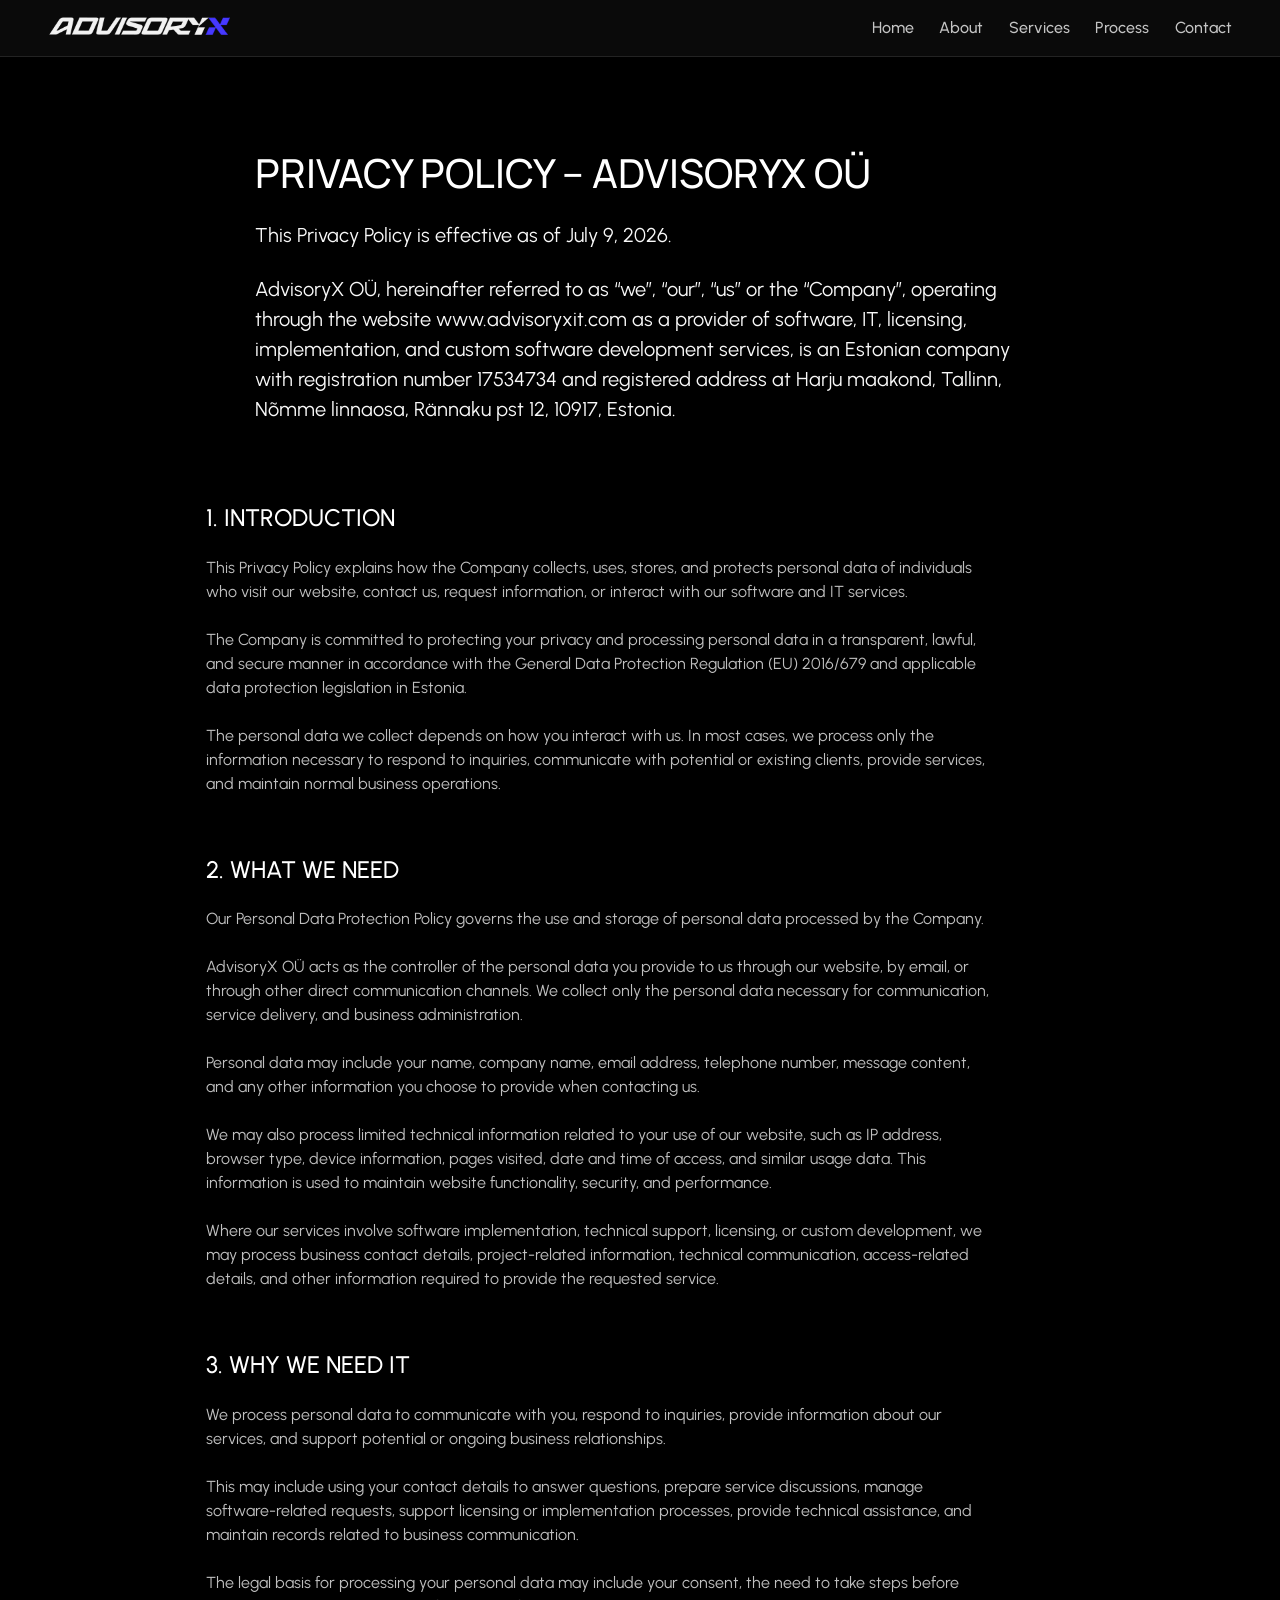
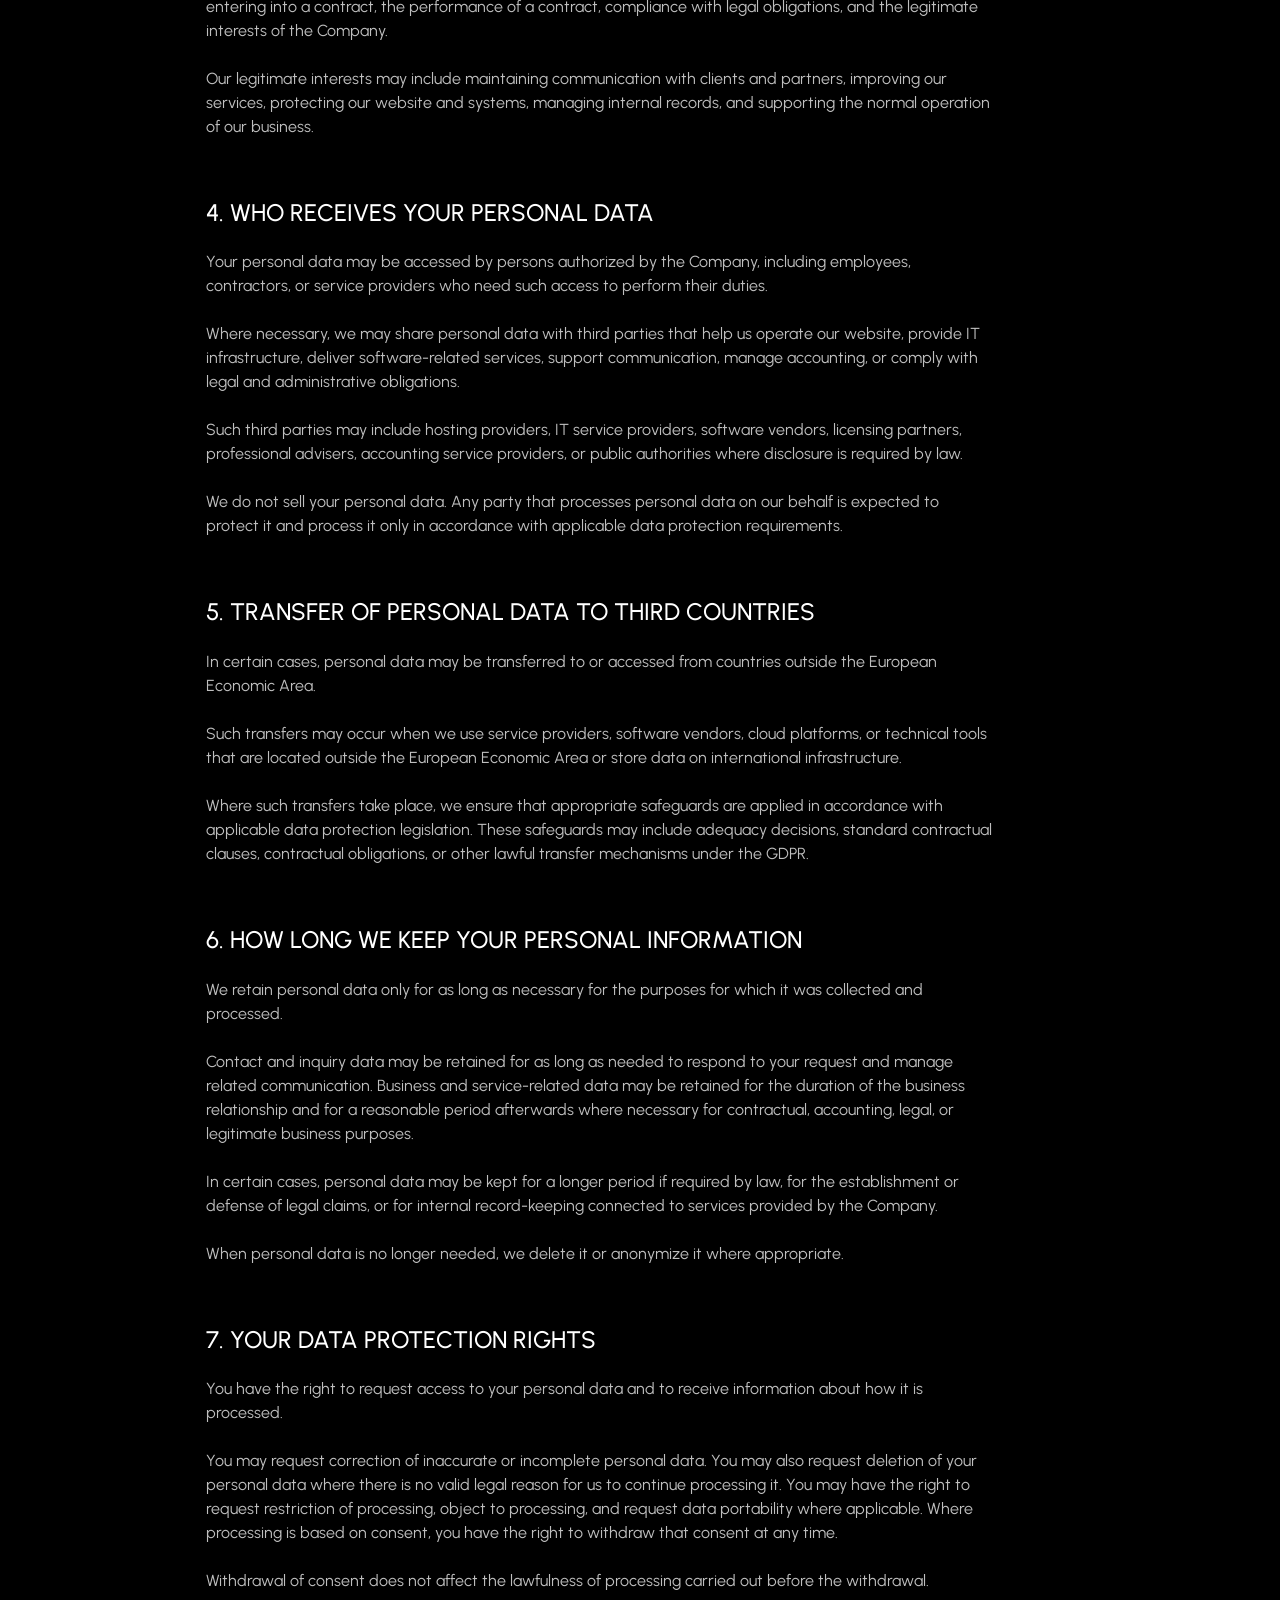
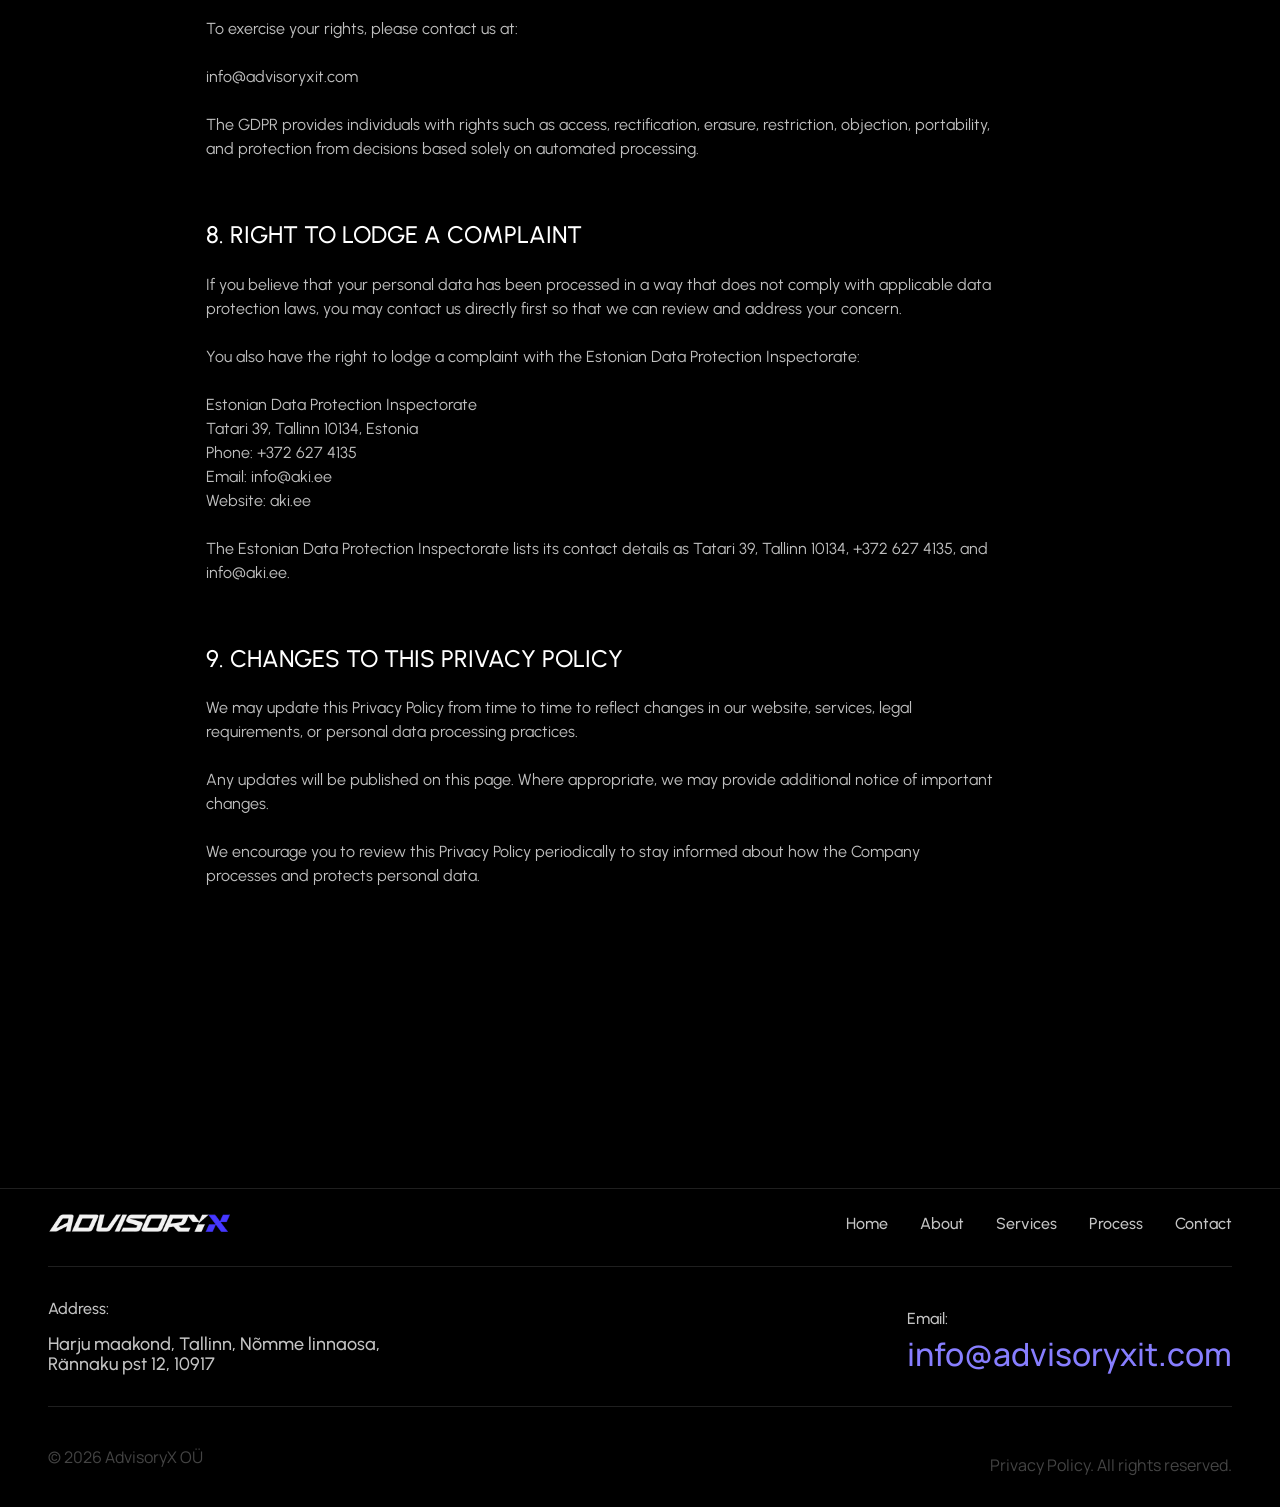
<file: src/politic.html>
<!DOCTYPE html>
<html lang="en">
  <head>
    <meta charset="UTF-8" />
    <link rel="icon" type="image/x-icon" href="./images/favicon.svg" />
    <meta http-equiv="X-UA-Compatible" content="IE=edge" />
    <meta name="viewport" content="width=device-width, initial-scale=1.0" />
    <title>AdvisoryX</title>
    <link rel="stylesheet" href="./scss/main.css" />
    <link rel="preconnect" href="https://fonts.googleapis.com">
    <link rel="preconnect" href="https://fonts.gstatic.com" crossorigin>
    <link href="https://fonts.googleapis.com/css2?family=Manrope:wght@200..800&family=Urbanist:ital,wght@0,100..900;1,100..900&display=swap" rel="stylesheet">
    <!-- <link
      rel="stylesheet"
      href="https://cdn.jsdelivr.net/npm/swiper@12/swiper-bundle.min.css"
    /> -->
  </head>
  <body>
    <div class="menu-overlay"></div>
    <header class="header">
      <div class="container">
        <div class="header-inner">
          <div class="header-logo">
            <a href="/"
              ><img
                src="./images/header-logo.png"
                width="184"
                height="21"
                alt="Logo"
            /></a>
          </div>
          <div class="header-logo-mobile">
            <a href="/"
              ><img
                src="./images/header-logo-mobile.png"
                width="127"
                height="15"
                alt="Logo"
            /></a>
          </div>

          <div class="burger">
            <img src="./images/burger.svg" alt="" />
          </div>

          <div class="header-menu">
            <div class="burger-close">
              <svg
                xmlns="http://www.w3.org/2000/svg"
                width="24"
                height="24"
                viewBox="0 0 24 24"
                fill="none"
              >
                <path
                  d="M6.4 19L5 17.6L10.6 12L5 6.4L6.4 5L12 10.6L17.6 5L19 6.4L13.4 12L19 17.6L17.6 19L12 13.4L6.4 19Z"
                  fill="#fff"
                />
              </svg>
            </div>
            <a href="/index.html#hero" class="header-link">Home</a>
            <a href="/index.html#about" class="header-link">About</a>
            <a href="/index.html#services" class="header-link">Services</a>
            <a href="/index.html#process" class="header-link">Process</a>
            <a href="/index.html#contact" class="header-link">Contact</a>
          </div>

          <!-- <div class="header-buttons mobile-visible">
            <button class="header-button">
              <span>Get Started</span>
            </button>
          </div> -->
        </div>
      </div>
    </header>

    <div class="popup-overlay" id="popup">
      <div class="popup">
        <div class="popup-block">
          <div class="popup-inner">
            <div class="popup-context">
              <h3><span class="grey">Need Software or</span> IT Support for Your Business?</h3>
              <p class="pop-text">
                Get in touch to discuss software services, IT support, licensing, implementation, or custom development needs
              </p>
            </div>
  
            <form class="popup-form" id="joinForm">
              <!-- <div class="form-field">
                <label for="name">Full name*</label>
                <input type="text" id="name" name="name" placeholder="Add your full name*" required />
              </div> -->
              <div class="form-field">
                <!-- <label for="name">Company/Organization (optionaly)</label> -->
                <input type="text" id="company" name="company" placeholder="Add company name*"/>
              </div>
              <div class="form-field">
                <!-- <label for="name">Email adress*</label> -->
                 <input type="email" id="email" name="email" placeholder="Add your Email address*" required/>
              </div>
              <!-- <div class="form-field">
                 <input type="text" id="interest" name="interest" placeholder="Service Interest"/>
              </div> -->
              <div class="form-field">
                <input type="tel" id="phone" name="phone" placeholder="Add your phone number (optional)"/>
              </div>
              
              <div class="form-field">
                <!-- <label for="name">Message*</label> -->
                <textarea id="message" name="message" placeholder="Your message" rows="3" required></textarea>
              </div>
              <div class="popup-wrapper">
                <button type="submit" class="popup-btn">
                  <span>Submit Request</span>
                </button>
              </div>
            </form>
          </div>
        </div>
        
 
        <span class="close-popup"><svg xmlns="http://www.w3.org/2000/svg" width="14" height="14" viewBox="0 0 14 14" fill="none">
          <path d="M1 13L13 1M1 1L13 13" stroke="#fff" stroke-width="2" stroke-linecap="round" stroke-linejoin="round"/>
          </svg></span>
      </div>
    </div>

    <section id="top" class="policy">
      <div class="container" style="display: flex; flex-direction: column; align-items:center;">
        <div class="policy-content">
          <h3 class="policy-title">Privacy Policy – AdvisoryX OÜ</h3>
          <p class="policy-text">This Privacy Policy is effective as of July 9, 2026.</p>
          <p class="policy-text">AdvisoryX OÜ, hereinafter referred to as “we”, “our”, “us” or the “Company”, operating through the website www.advisoryxit.com as a provider of software, IT, licensing, implementation, and custom software development services, is an Estonian company with registration number 17534734 and registered address at Harju maakond, Tallinn, Nõmme linnaosa, Rännaku pst 12, 10917, Estonia.</p>
        </div>
        

        <div class="policy-inner">
          
          <div class="policy-item">
            <p class="policy-item-title">1. Introduction</p>
            <p class="policy-item-text">This Privacy Policy explains how the Company collects, uses, stores, and protects personal data of individuals who visit our website, contact us, request information, or interact with our software and IT services.
<br><br>
              The Company is committed to protecting your privacy and processing personal data in a transparent, lawful, and secure manner in accordance with the General Data Protection Regulation (EU) 2016/679 and applicable data protection legislation in Estonia.
              <br><br>
              The personal data we collect depends on how you interact with us. In most cases, we process only the information necessary to respond to inquiries, communicate with potential or existing clients, provide services, and maintain normal business operations.</p>
          </div>

          <div class="policy-item">
            <p class="policy-item-title">2. What We Need</p>
            <p class="policy-item-text">Our Personal Data Protection Policy governs the use and storage of personal data processed by the Company.
<br><br>
              AdvisoryX OÜ acts as the controller of the personal data you provide to us through our website, by email, or through other direct communication channels. We collect only the personal data necessary for communication, service delivery, and business administration.
              <br><br>
              Personal data may include your name, company name, email address, telephone number, message content, and any other information you choose to provide when contacting us.
              <br><br>
              We may also process limited technical information related to your use of our website, such as IP address, browser type, device information, pages visited, date and time of access, and similar usage data. This information is used to maintain website functionality, security, and performance.
              <br><br>
              Where our services involve software implementation, technical support, licensing, or custom development, we may process business contact details, project-related information, technical communication, access-related details, and other information required to provide the requested service.</p>
          </div>

          <div class="policy-item">
            <p class="policy-item-title">3. Why We Need It</p>
            <p class="policy-item-text">We process personal data to communicate with you, respond to inquiries, provide information about our services, and support potential or ongoing business relationships.
<br><br>
              This may include using your contact details to answer questions, prepare service discussions, manage software-related requests, support licensing or implementation processes, provide technical assistance, and maintain records related to business communication.
              <br><br>
              The legal basis for processing your personal data may include your consent, the need to take steps before entering into a contract, the performance of a contract, compliance with legal obligations, and the legitimate interests of the Company.
              <br><br>
              Our legitimate interests may include maintaining communication with clients and partners, improving our services, protecting our website and systems, managing internal records, and supporting the normal operation of our business.</p>
          </div>

          <div class="policy-item">
            <p class="policy-item-title">4. Who Receives Your Personal Data</p>
            <p class="policy-item-text">Your personal data may be accessed by persons authorized by the Company, including employees, contractors, or service providers who need such access to perform their duties.
<br><br>
              Where necessary, we may share personal data with third parties that help us operate our website, provide IT infrastructure, deliver software-related services, support communication, manage accounting, or comply with legal and administrative obligations.
              <br><br>
              Such third parties may include hosting providers, IT service providers, software vendors, licensing partners, professional advisers, accounting service providers, or public authorities where disclosure is required by law.
              <br><br>
              We do not sell your personal data. Any party that processes personal data on our behalf is expected to protect it and process it only in accordance with applicable data protection requirements.</p>
          </div>

          <div class="policy-item">
            <p class="policy-item-title">5. Transfer of Personal Data to Third Countries</p>
            <p class="policy-item-text">In certain cases, personal data may be transferred to or accessed from countries outside the European Economic Area.
<br><br>
              Such transfers may occur when we use service providers, software vendors, cloud platforms, or technical tools that are located outside the European Economic Area or store data on international infrastructure.
              <br><br>
              Where such transfers take place, we ensure that appropriate safeguards are applied in accordance with applicable data protection legislation. These safeguards may include adequacy decisions, standard contractual clauses, contractual obligations, or other lawful transfer mechanisms under the GDPR.</p>
          </div>

          <div class="policy-item">
            <p class="policy-item-title">6. How Long We Keep Your Personal Information</p>
            <p class="policy-item-text">We retain personal data only for as long as necessary for the purposes for which it was collected and processed.
<br><br>
              Contact and inquiry data may be retained for as long as needed to respond to your request and manage related communication. Business and service-related data may be retained for the duration of the business relationship and for a reasonable period afterwards where necessary for contractual, accounting, legal, or legitimate business purposes.
              <br><br>
              In certain cases, personal data may be kept for a longer period if required by law, for the establishment or defense of legal claims, or for internal record-keeping connected to services provided by the Company.
              <br><br>
              When personal data is no longer needed, we delete it or anonymize it where appropriate.</p>
          </div>

          <div class="policy-item">
            <p class="policy-item-title">7. Your Data Protection Rights</p>
            <p class="policy-item-text">You have the right to request access to your personal data and to receive information about how it is processed.
<br><br>
              You may request correction of inaccurate or incomplete personal data. You may also request deletion of your personal data where there is no valid legal reason for us to continue processing it.
              You may have the right to request restriction of processing, object to processing, and request data portability where applicable. Where processing is based on consent, you have the right to withdraw that consent at any time.
              <br><br>
              Withdrawal of consent does not affect the lawfulness of processing carried out before the withdrawal.
              <br><br>
              To exercise your rights, please contact us at:
              <br><br>
              info@advisoryxit.com
              <br><br>
              The GDPR provides individuals with rights such as access, rectification, erasure, restriction, objection, portability, and protection from decisions based solely on automated processing.</p>
          </div>

          <div class="policy-item">
            <p class="policy-item-title">8. Right to Lodge a Complaint</p>
            <p class="policy-item-text">If you believe that your personal data has been processed in a way that does not comply with applicable data protection laws, you may contact us directly first so that we can review and address your concern.
<br><br>
              You also have the right to lodge a complaint with the Estonian Data Protection Inspectorate:
              <br><br>
              Estonian Data Protection Inspectorate <br> Tatari 39, Tallinn 10134, Estonia <br> Phone: +372 627 4135 <br> Email: info@aki.ee <br> Website: aki.ee
              <br><br>
              The Estonian Data Protection Inspectorate lists its contact details as Tatari 39, Tallinn 10134, +372 627 4135, and info@aki.ee.</p>
          </div>
          <div class="policy-item">
            <p class="policy-item-title">9. Changes to This Privacy Policy</p>
            <p class="policy-item-text">We may update this Privacy Policy from time to time to reflect changes in our website, services, legal requirements, or personal data processing practices.
<br><br>
              Any updates will be published on this page. Where appropriate, we may provide additional notice of important changes.
              <br><br>
              We encourage you to review this Privacy Policy periodically to stay informed about how the Company processes and protects personal data.</p>
          </div>
        </div>
      </div>
    </section>

    <footer class="footer">
      <div class="container">
        <div class="footer-row">
          <img src="./images/footer-logo.png" width="184" height="21" alt="" class="footer-logo">
          <div class="footer-menu">
            <a href="/index.html#hero" class="footer-link">Home</a>
            <a href="/index.html#about" class="footer-link">About</a>
            <a href="/index.html#services" class="footer-link">Services</a>
            <a href="/index.html#process" class="footer-link">Process</a>
            <a href="/index.html#contact" class="footer-link">Contact</a>
          </div>
        </div>
        <div class="footer-row">
          <div class="footer-content">
            <p class="footer-adress-suptext">Address:</p>
            <p class="footer-adress">Harju maakond, Tallinn, Nõmme linnaosa, Rännaku pst 12, 10917 </p>
          </div>
          <div class="footer-content">
            <p class="footer-adress-suptext">Email:</p>
            <p class="footer-email">info@advisoryxit.com </p>
          </div>
        </div>
        <div class="footer-row">
          <p class="copyright">© 2026 AdvisoryX OÜ</p>
          <a href="./politic.html" class="privacy">Privacy Policy. All rights reserved.</a>
        </div>
      </div>
    </footer>


    <script type="module" src="./main.js"></script>
  </body>
</html>
</file>
<file: src/scss/main.css>
@charset "UTF-8";
html {
  scroll-behavior: smooth;
}

body {
  background: var(--neutral-800, #000);
}

body.noscroll {
  overflow: hidden;
}

a {
  text-decoration: none;
}

.video {
  position: absolute;
  inset: 0;
  top: 0;
  width: 100%;
  height: -webkit-max-content;
  height: -moz-max-content;
  height: max-content;
  max-height: 1900px;
  z-index: -1;
}
@media screen and (max-width: 480px) {
  .video {
    height: 90vh;
  }
}

.video video {
  height: 100%;
  -o-object-fit: cover;
     object-fit: cover;
  pointer-events: none;
}

.purple {
  color: var(--primary-light, #877EFF);
  font-weight: 800;
}

.grey {
  color: var(--neutral-500, #767676);
}

.dark {
  color: #000;
}

.yellow {
  color: #FFE20E;
}

.green {
  color: #5EC776;
}

.orange {
  color: #C70C01;
}

.gradient {
  background: var(--primary-gradient, linear-gradient(90deg, #885FFF 0%, #6D31C0 34.13%, #107D74 70.19%, #15CBF1 100%));
  background-clip: text;
  -webkit-background-clip: text;
  -webkit-text-fill-color: transparent;
}

.fontweight {
  font-weight: 700;
}

*, *::after, *::before {
  box-sizing: border-box;
}

html, body, div, span, applet, object, iframe,
h1, h2, h3, h4, h5, h6, p, blockquote, pre,
a, abbr, acronym, address, big, cite, code,
del, dfn, em, img, ins, kbd, q, s, samp,
small, strike, strong, sub, sup, tt, var,
b, u, i, center,
dl, dt, dd, ol, ul, li,
fieldset, form, label, legend,
table, caption, tbody, tfoot, thead, tr, th, td,
article, aside, canvas, details, embed,
figure, figcaption, footer, header, hgroup,
menu, nav, output, ruby, section, summary,
time, mark, audio, video {
  margin: 0;
  padding: 0;
  border: 0;
  font-size: 100%;
  font: inherit;
  vertical-align: baseline;
}

/* HTML5 display-role reset for older browsers */
article, aside, details, figcaption, figure,
footer, header, hgroup, menu, nav, section {
  display: block;
}

body {
  line-height: 1;
}

ol, ul {
  list-style: none;
}

blockquote, q {
  quotes: none;
}

blockquote:before, blockquote:after,
q:before, q:after {
  content: "";
  content: none;
}

table {
  border-collapse: collapse;
  border-spacing: 0;
}

.container {
  position: relative;
  width: 100%;
  max-width: 1440px; /* раніше могло бути 1440px — зменшено для кращої адаптивності */
  margin: 0 auto;
  padding-left: clamp(20px, 5vw, 48px);
  padding-right: clamp(20px, 5vw, 48px);
  box-sizing: border-box;
}
@media screen and (max-width: 480px) {
  .container {
    max-width: 480px;
    padding: 0px 16px;
  }
}

.header {
  position: fixed;
  top: 0;
  left: 50%;
  transform: translateX(-50%);
  z-index: 999;
  width: 100%;
  border-bottom: 1px solid rgba(255, 255, 255, 0.1);
  background: rgba(255, 255, 255, 0.04);
  -webkit-backdrop-filter: blur(5.5px);
          backdrop-filter: blur(5.5px);
  padding: 16px 0;
}
@media screen and (max-width: 480px) {
  .header {
    padding: 24px 0;
    border: none;
    border-bottom: 1px solid rgba(255, 255, 255, 0.1);
    background: rgba(255, 255, 255, 0.04);
    -webkit-backdrop-filter: blur(5.5px);
            backdrop-filter: blur(5.5px);
  }
}

.menu-overlay {
  position: fixed;
  top: 0;
  left: 0;
  width: 100%;
  height: 100%;
  background: rgba(0, 0, 0, 0.4);
  opacity: 0;
  visibility: hidden;
  transition: opacity 0.3s ease;
  z-index: 998;
}

.menu-overlay.active {
  opacity: 1;
  visibility: visible;
}

.header-inner {
  display: flex;
  justify-content: space-between;
  align-items: center;
  flex-wrap: nowrap;
}

.header-logo-mobile {
  display: none;
}
@media screen and (max-width: 480px) {
  .header-logo-mobile {
    display: block;
    border: none;
    /* Background Blur */
  }
}

@media screen and (max-width: 480px) {
  .header-logo {
    display: none;
  }
}

.header-menu {
  display: flex;
  align-items: center;
  justify-content: space-between;
  flex-wrap: wrap;
  gap: clamp(8px, 2vw, 32px);
}

@media screen and (max-width: 480px) {
  .margin {
    margin-bottom: 20px;
  }
}

.header-link {
  position: relative;
  background: none;
  border: none;
  color: var(--neutral-300, #C4C4C4);
  font-family: Urbanist;
  font-size: 16px;
  font-style: normal;
  font-weight: 500;
  line-height: 20px; /* 125% */
  text-decoration: none;
  cursor: pointer;
  transition: all 400ms ease-in-out;
}
@media screen and (max-width: 480px) {
  .header-link {
    font-size: 28px;
  }
}

.header-link:hover {
  color: #fff;
}

.header-button {
  position: relative;
  display: inline-flex;
  align-items: center;
  justify-content: center;
  padding: 14px 20px;
  color: var(--000000, #000);
  font-family: Inter;
  font-size: 16px;
  font-style: normal;
  font-weight: 600;
  line-height: 20px; /* 125% */
  border: 1px solid var(--Style, #E7E7DB);
  cursor: pointer;
  background: #E7E7DB;
  overflow: hidden;
  transition: all 500ms ease-in-out;
}

.header-button:hover {
  border: 1px solid var(--4-d-4-d-4-d, #4D4D4D);
  background: var(--ffffff, rgba(255, 255, 255, 0.04));
  color: #fff;
}

.header-button span {
  position: relative;
  z-index: 2;
}

body.menu-open {
  overflow: hidden;
}

.burger {
  display: none;
}

.burger-close {
  display: none;
}

@media screen and (max-width: 480px) {
  .header-inner {
    position: relative;
    justify-content: space-between;
  }
  .burger {
    display: flex;
    justify-content: space-between;
    gap: 10px;
    align-items: center;
    background: none;
    cursor: pointer;
  }
  .burger-close {
    display: flex;
    position: absolute;
    top: 26px;
    right: 24px;
    background: none;
    width: 38px;
    height: 38px;
    justify-content: center;
    align-items: center;
    cursor: pointer;
    z-index: 1002;
  }
  .header-menu {
    display: none;
    flex-direction: column;
    align-items: center;
    justify-content: unset;
    gap: 35px;
    position: fixed;
    top: 65px;
    left: 0;
    width: 100%;
    height: 510px;
    border-top: 1px solid var(--neutral-devider, #212121);
    background: var(--blak-white-blak, #000);
    /* Card */
    -webkit-backdrop-filter: blur(12.5px);
            backdrop-filter: blur(12.5px);
    z-index: 1000;
    padding-top: 50px;
    transition: all 0.3s ease;
  }
  .open {
    display: flex !important;
  }
  .header-link {
    text-decoration: none;
    color: #f2f2f2;
  }
  .header-link:not(:last-child) {
    padding-bottom: 34px;
    border-bottom: 1px solid var(--neutral-Card, #303030);
    width: 90%;
    text-align: center;
  }
  .header-buttons {
    display: none;
  }
}
.popup-overlay {
  position: fixed;
  inset: 0;
  background: rgba(0, 0, 0, 0.6);
  display: none;
  justify-content: center;
  align-items: center;
  z-index: 1000;
}

/* Вікно */
.popup {
  background: var(--neutral-800, #000);
  -webkit-backdrop-filter: blur(6.5px);
          backdrop-filter: blur(6.5px);
  padding: 40px;
  display: flex;
  flex-direction: column;
  align-items: center;
  justify-content: center;
  width: 80%;
  height: 90%;
  position: relative;
  -webkit-animation: fadeIn 0.3s ease;
          animation: fadeIn 0.3s ease;
}
@media screen and (max-width: 480px) {
  .popup {
    padding: 16px;
    border: 1px solid var(--neutral-Card, #303030);
    background: var(--000000, #000);
    height: 98%;
    width: 97%;
  }
}

.popup-block {
  display: flex;
  justify-content: space-between;
  align-items: center;
  gap: 150px;
}

@media screen and (max-width: 480px) {
  .popup-img-big {
    display: none;
  }
}

.popup-inner {
  display: flex;
  flex-direction: column;
  align-items: center;
}

.popup-context {
  display: flex;
  flex-direction: column;
  align-items: center;
  justify-content: center;
}

.popup-context h3 {
  color: var(--neutral-200, #FFF);
  font-family: Manrope;
  font-size: 44px;
  font-style: normal;
  font-weight: 500;
  line-height: 120%;
  letter-spacing: -1.76px;
  text-align: center;
  margin-bottom: 16px;
  max-width: 645px;
}
@media screen and (max-width: 480px) {
  .popup-context h3 {
    font-size: 28px;
  }
}

.popup-context p {
  color: var(--neutral-400, #959595);
  text-align: center;
  font-family: Urbanist;
  font-size: 24px;
  font-style: normal;
  font-weight: 400;
  line-height: 140%; /* 33.6px */
  text-align: center;
  max-width: 645px;
  width: 100%;
  margin-bottom: 30px;
}
@media screen and (max-width: 480px) {
  .popup-context p {
    margin-bottom: 15px;
    font-size: 18px;
  }
}

@media screen and (max-width: 480px) {
  .pop-text br {
    display: none;
  }
}

/* Форма */
.popup-form {
  display: flex;
  flex-direction: column;
  align-items: center;
  gap: 10px;
  width: 100%;
  margin: 0 0 12px 0;
}
@media screen and (max-width: 480px) {
  .popup-form {
    width: 100%;
    gap: 10px;
  }
}

.form-field {
  display: flex;
  flex-direction: column;
  width: 100%;
}

.form-field label {
  color: var(--neutral-700, #444);
  /* fontone */
  font-family: Outfit;
  font-size: 12px;
  font-style: normal;
  font-weight: 400;
  line-height: 20px; /* 166.667% */
  margin-bottom: 4px;
}

.popup-form input, .popup-form textarea {
  border-radius: 12px;
  border: 1px solid var(--neutral-700, #1F1F1F);
  background: rgba(255, 255, 255, 0.06);
  /* Drop Shadow */
  padding: 14px 12px;
  color: var(--neutral-300, #C4C4C4);
  font-family: Urbanist;
  font-size: 14px;
  font-style: normal;
  font-weight: 400;
  line-height: 132%; /* 18.48px */
  outline: none;
  width: 100%;
  resize: none;
  transition: all 300ms ease-in-out;
}
@media screen and (max-width: 480px) {
  .popup-form input, .popup-form textarea {
    width: 100% !important;
  }
}

.popup-form input:focus, .popup-form textarea:focus {
  border-radius: 12px;
  border: 1px solid var(--primary-light, #877EFF);
  background: rgba(255, 255, 255, 0.06);
  opacity: 1;
  /* green */
}

.popup-wrapper {
  width: 100%;
  display: flex;
  justify-content: center;
}
@media screen and (max-width: 480px) {
  .popup-wrapper {
    width: 100%;
  }
}

/* Кнопка */
.popup-btn {
  width: 100%;
  margin-top: 12px;
  position: relative;
  display: inline-flex;
  align-items: center;
  justify-content: center;
  padding: 18px 24px;
  color: var(--neutral-100, #FFF);
  font-family: Urbanist;
  font-size: 16px;
  font-style: normal;
  font-weight: 600;
  line-height: 20px; /* 125% */
  text-transform: uppercase;
  border: none;
  border-radius: 12px;
  background: var(--primary-dark, #5144FF);
  cursor: pointer;
  overflow: hidden;
  transition: all 400ms ease-in-out;
}
@media screen and (max-width: 480px) {
  .popup-btn {
    margin-top: 12px;
    width: 100%;
    justify-content: center;
  }
}

.popup-btn span {
  position: relative;
  z-index: 2;
}

.popup-btn:hover {
  background: var(--neutral-200, #FFF);
  color: #000;
}

/* Закрити */
.close-popup {
  position: absolute;
  top: 16px;
  right: 20px;
  font-size: 32px;
  cursor: pointer;
  color: #5C5A5B;
}

/* Показати */
.popup-overlay.active {
  display: flex;
}

@-webkit-keyframes fadeIn {
  from {
    transform: scale(0.9);
    opacity: 0;
  }
  to {
    transform: scale(1);
    opacity: 1;
  }
}

@keyframes fadeIn {
  from {
    transform: scale(0.9);
    opacity: 0;
  }
  to {
    transform: scale(1);
    opacity: 1;
  }
}
.message-popup-title {
  color: var(--primary-300, #3C3232);
  text-align: center;
  font-family: "Open Sans";
  font-size: clamp(30px, 2vw, 36px);
  font-style: normal;
  font-weight: 700;
  line-height: 1; /* 36px */
  text-transform: uppercase;
  margin-bottom: 48px;
  z-index: 10;
}

.message-popup-text {
  color: var(--primary-200, #4C4648);
  text-align: center;
  /* h2-medium */
  font-family: "Nunito Sans";
  font-size: 30px;
  font-style: normal;
  font-weight: 700;
  line-height: 110%; /* 33px */
  z-index: 10;
}

.message-bg {
  position: absolute;
  bottom: 90px;
  left: 0;
  width: 100%;
}

/* контейнер */
.chk {
  display: inline-flex;
  align-items: center;
  gap: 10px;
  cursor: pointer;
  -webkit-user-select: none;
     -moz-user-select: none;
      -ms-user-select: none;
          user-select: none;
  font: 500 14px/1.5 "Inter", system-ui, -apple-system, Segoe UI, Arial, sans-serif;
  color: #2E3554;
}

/* ховаємо нативний чекбокс, але лишаємо його фокусним для доступності */
.chk__input {
  position: absolute;
  opacity: 0;
  width: 1px;
  height: 1px;
  margin: -1px;
  border: 0;
  padding: 0;
  -webkit-clip-path: inset(50%);
          clip-path: inset(50%);
  clip: rect(0 0 0 0);
  overflow: hidden;
}

/* візуальна коробка */
.chk__box {
  width: 18px;
  height: 18px;
  border-radius: 6px;
  box-shadow: inset 0 0 0 1.5px #96A5FF;
  background: #fff;
  position: relative;
  transition: box-shadow 0.18s ease, background 0.18s ease, transform 0.12s ease;
}
@media screen and (max-width: 480px) {
  .chk__box {
    width: 20px;
    height: 20px;
  }
}

/* галочка (псевдоелемент) */
.chk__box::after {
  content: "";
  position: absolute;
  inset: 0;
  margin: auto;
  width: 10px;
  height: 6px;
  border: 2px solid #fff;
  border-top: 0; /* прибираємо верхню лінію */
  border-right: 0; /* прибираємо праву лінію */
  transform: rotate(-45deg) scale(0.6);
  opacity: 0;
  transition: transform 0.18s ease, opacity 0.18s ease;
}
@media screen and (max-width: 480px) {
  .chk__box::after {
    top: -2px;
  }
}

.chk__input:checked + .chk__box::after {
  opacity: 1;
  transform: rotate(-45deg) scale(1);
}

/* стан :checked — синя заливка та видима галочка */
.chk__input:checked + .chk__box {
  background: #5F86FF; /* базовий синій */
  box-shadow: none;
}

/* hover/active */
.chk:hover .chk__box {
  transform: translateY(-0.5px);
}

.chk:active .chk__box {
  transform: translateY(0);
}

/* клавіатурний фокус */
.chk__input:focus-visible + .chk__box {
  outline: 2px solid #7DA2FF;
  outline-offset: 2px;
}

/* disabled */
.chk__input:disabled + .chk__box {
  background: #f0f2f7;
  box-shadow: inset 0 0 0 1.5px #cfd5e6;
}

.chk__input:disabled ~ .chk__label {
  color: #9aa3bd;
  cursor: not-allowed;
}

@media screen and (max-width: 480px) {
  .chk__label {
    color: #22206D;
    font-family: "Onest";
    font-size: 14px;
    font-style: normal;
    font-weight: 400;
    line-height: 22px; /* 157.143% */
    max-width: 275px;
    width: 100%;
  }
}

.hero {
  padding-top: 220px;
  position: relative;
}
@media screen and (max-width: 480px) {
  .hero {
    padding-top: 110px;
  }
}

.hero-bg img {
  position: absolute;
  right: 0;
  top: 0;
}

.hero-inner {
  display: flex;
  align-items: center;
  justify-content: space-between;
  width: 100%;
  gap: 24px;
}
@media screen and (max-width: 480px) {
  .hero-inner {
    width: 100%;
    flex-direction: column;
  }
}

.hero-title {
  color: var(--neutral-100, #FFF);
  font-family: Manrope;
  font-size: 92px;
  font-style: normal;
  font-weight: 400;
  line-height: 104%;
  letter-spacing: -1.84px;
  text-transform: uppercase;
  max-width: 646px;
  width: 100%;
}
@media screen and (max-width: 480px) {
  .hero-title {
    font-size: 51px;
    letter-spacing: -1.02px;
    margin-bottom: 24px;
  }
}

.hero-text {
  color: var(--neutral-100, #FFF);
  font-family: Urbanist;
  font-size: 28px;
  font-style: normal;
  font-weight: 500;
  line-height: 135%; /* 37.8px */
  max-width: 642px;
  width: 100%;
  margin-bottom: 60px;
}
@media screen and (max-width: 480px) {
  .hero-text {
    font-size: 24px;
    margin-bottom: 24px;
  }
}

.hero-content {
  display: flex;
  flex-direction: column;
}

.hero-buttons {
  display: flex;
  justify-content: space-between;
}
@media screen and (max-width: 480px) {
  .hero-buttons {
    flex-direction: column;
    gap: 20px;
  }
}

.hero-button {
  position: relative;
  display: inline-flex;
  align-items: center;
  justify-content: center;
  width: 49%;
  padding: 18px 30px;
  color: #F7F7F7;
  font-family: Urbanist;
  font-size: 16px;
  font-style: normal;
  font-weight: 600;
  line-height: 20px; /* 125% */
  text-transform: uppercase;
  border: none;
  cursor: pointer;
  border-radius: 12px;
  background: var(--primary-dark, #5144FF);
  overflow: hidden;
  transition: all 400ms ease-in-out;
}
@media screen and (max-width: 480px) {
  .hero-button {
    width: 100%;
    margin-top: 36px;
  }
}

.hero-button:hover {
  background: #fff;
  color: #000;
}

.hero-button span {
  position: relative;
  z-index: 2;
}

.hero-button-services {
  position: relative;
  display: inline-flex;
  align-items: center;
  justify-content: center;
  width: 49%;
  padding: 18px 20px;
  color: var(--neutral-100, #FFF);
  font-family: Urbanist;
  font-size: 16px;
  font-style: normal;
  font-weight: 600;
  line-height: 20px; /* 125% */
  text-transform: uppercase;
  cursor: pointer;
  background: transparent;
  border-radius: 12px;
  border: 1px solid var(--neutral-600, #3F3F3F);
  overflow: hidden;
  transition: all 400ms ease-in-out;
}
@media screen and (max-width: 480px) {
  .hero-button-services {
    width: 100%;
  }
}

.hero-button-services:hover {
  border-radius: 12px;
  border: 1px solid var(--primary-dark, #5144FF);
  background: #171717;
}

.hero-button-services span {
  position: relative;
  z-index: 2;
}

/* білий фон для hover */
/* hover */
.benefits {
  margin-top: 240px;
  position: relative;
}
@media screen and (max-width: 480px) {
  .benefits {
    margin-top: 120px;
  }
}

.benefits-bg {
  position: absolute;
  top: -250px;
  left: 0;
  width: 100%;
  max-height: 800px;
}
@media screen and (max-width: 480px) {
  .benefits-bg {
    display: none;
  }
}

.benefits-bg-mobile {
  display: none;
}
@media screen and (max-width: 480px) {
  .benefits-bg-mobile {
    display: block;
    position: absolute;
    top: -600px;
    left: 0;
    width: 100%;
    z-index: -5;
  }
}

.benefits-list {
  display: flex;
  flex-wrap: wrap;
  gap: 24px;
}
@media screen and (max-width: 480px) {
  .benefits-list {
    flex-direction: column;
  }
}

.benefits-content {
  display: flex;
  flex-direction: column;
  gap: 24px;
  padding-top: 24px;
  width: 32%;
}
@media screen and (max-width: 480px) {
  .benefits-content {
    width: 100%;
  }
}

.benefits-suptitle {
  color: var(--neutral-500, #767676);
  font-family: Manrope;
  font-size: 20px;
  font-style: normal;
  font-weight: 500;
  line-height: 100%; /* 20px */
  text-transform: uppercase;
}

.benefits-title {
  color: var(--neutral-100, #FFF);
  font-family: Manrope;
  font-size: 56px;
  font-style: normal;
  font-weight: 400;
  line-height: 100%;
}
@media screen and (max-width: 480px) {
  .benefits-title {
    font-size: 48px;
  }
}

.benefits-item {
  width: 32%;
  border-radius: 26px;
  border: 1px solid var(--neutral-700, #1F1F1F);
  background: rgba(255, 255, 255, 0.08);
  padding: 32px;
  transition: all 400ms ease-in-out;
}
@media screen and (max-width: 480px) {
  .benefits-item {
    width: 100%;
    border: 1px solid var(--primary-gradient, #885FFF);
    background: rgba(255, 255, 255, 0.12);
  }
}

.benefits-item:hover {
  border: 1px solid var(--primary-gradient, #885FFF);
  background: rgba(255, 255, 255, 0.12);
  -webkit-backdrop-filter: blur(5.5px);
          backdrop-filter: blur(5.5px);
}

.benefits-item-num {
  color: var(--neutral-500, #767676);
  font-family: Urbanist;
  font-size: 24px;
  font-style: normal;
  font-weight: 600;
  line-height: 140%; /* 33.6px */
  letter-spacing: -0.24px;
  transition: all 400ms ease-in-out;
}
@media screen and (max-width: 480px) {
  .benefits-item-num {
    color: var(--primary-light, #877EFF);
  }
}

.benefits-item:hover .benefits-item-num {
  color: var(--primary-light, #877EFF);
}

.benefits-item-title {
  color: var(--neutral-200, #FFF);
  font-family: Urbanist;
  font-size: 24px;
  font-style: normal;
  font-weight: 600;
  line-height: 140%; /* 33.6px */
  letter-spacing: -0.24px;
  text-transform: uppercase;
  margin: 8px 0 20px 0;
  border-bottom: 1px solid #1F1F1F;
  padding-bottom: 20px;
}

.benefits-item-text {
  color: var(--neutral-300, #C4C4C4);
  font-family: Urbanist;
  font-size: 16px;
  font-style: normal;
  font-weight: 400;
  line-height: 140%; /* 22.4px */
  transition: all 400ms ease-in-out;
}
@media screen and (max-width: 480px) {
  .benefits-item-text {
    color: #FFF;
  }
}

.benefits-item:hover .benefits-item-text {
  color: #FFF;
}

.about {
  background: linear-gradient(180deg, rgba(255, 255, 255, 0.04) 0%, rgba(255, 255, 255, 0) 100%);
  -webkit-backdrop-filter: blur(5.5px);
          backdrop-filter: blur(5.5px);
  padding-top: 64px;
  margin-top: 131px;
}
@media screen and (max-width: 480px) {
  .about {
    margin-top: 68px;
    padding-top: 48px;
  }
}

.about-suptext {
  color: var(--neutral-500, #767676);
  font-family: Urbanist;
  font-size: 20px;
  font-style: normal;
  font-weight: 500;
  line-height: 100%; /* 20px */
  text-transform: uppercase;
}

.about-title {
  color: var(--neutral-100, #FFF);
  font-family: Manrope;
  font-size: 56px;
  font-style: normal;
  font-weight: 500;
  line-height: 100%;
  margin: 24px 0;
}
@media screen and (max-width: 480px) {
  .about-title {
    font-size: 48px;
  }
}

.about-text {
  color: var(--neutral-300, #C4C4C4);
  font-family: Urbanist;
  font-size: 24px;
  font-style: normal;
  font-weight: 500;
  line-height: 140%; /* 33.6px */
  letter-spacing: -0.24px;
}

.about-list {
  display: flex;
  justify-content: space-between;
  width: 100%;
  gap: 24px;
  margin-top: 80px;
}
@media screen and (max-width: 480px) {
  .about-list {
    flex-direction: column;
  }
}

.about-item {
  padding: 32px;
  border-radius: 26px;
  border: 1px solid var(--neutral-600, #3F3F3F);
  background: rgba(255, 255, 255, 0.08);
  transition: all 400ms ease-in-out;
}
@media screen and (max-width: 480px) {
  .about-item {
    border: 1px solid var(--primary-gradient, #885FFF);
    background: rgba(255, 255, 255, 0.12);
  }
}

.about-item:hover {
  border: 1px solid var(--primary-gradient, #885FFF);
  background: rgba(255, 255, 255, 0.12);
}

.about-item-num {
  color: var(--neutral-500, #767676);
  font-family: Urbanist;
  font-size: 24px;
  font-style: normal;
  font-weight: 600;
  line-height: 140%; /* 33.6px */
  letter-spacing: -0.24px;
}
@media screen and (max-width: 480px) {
  .about-item-num {
    color: var(--primary-light, #877EFF);
  }
}

.about-item-title {
  color: var(--neutral-300, #C4C4C4);
  font-family: Urbanist;
  font-size: 24px;
  font-style: normal;
  font-weight: 600;
  line-height: 140%; /* 33.6px */
  letter-spacing: -0.24px;
  text-transform: uppercase;
  margin: 8px 0px 20px 0px;
  border-bottom: 1px solid #1F1F1F;
  padding-bottom: 20px;
}
@media screen and (max-width: 480px) {
  .about-item-title {
    color: #FFF;
    font-size: 22px;
  }
}

.about-item-text {
  color: var(--neutral-300, #C4C4C4);
  font-family: Urbanist;
  font-size: 18px;
  font-style: normal;
  font-weight: 400;
  line-height: 140%; /* 25.2px */
  max-width: 357px;
  width: 100%;
}

/*
The additional section height creates enough scrolling distance
for all four timeline stages.
*/
.process {
  position: relative;
  overflow: visible;
  margin-top: 250px;
}
@media screen and (max-width: 480px) {
  .process {
    margin-top: 100px;
  }
}

.process > .container {
  position: relative;
  min-height: 320vh;
  overflow: visible;
}

.process-block {
  position: -webkit-sticky;
  position: sticky;
  top: 70px;
  padding: clamp(24px, 3vw, 44px) clamp(20px, 2.5vw, 32px);
  border: 1px solid rgba(255, 255, 255, 0.16);
  border-radius: 22px;
  background: #151515;
}

.process-content {
  display: flex;
  justify-content: space-between;
}

.process-title {
  color: var(--neutral-200, #FFF);
  font-family: Manrope;
  font-size: 56px;
  font-style: normal;
  font-weight: 400;
  line-height: 100%; /* 56px */
}
@media screen and (max-width: 480px) {
  .process-title {
    font-size: 40px;
  }
}

.process-text {
  color: var(--neutral-300, #C4C4C4);
  font-family: Urbanist;
  font-size: 24px;
  font-style: normal;
  font-weight: 500;
  line-height: 140%; /* 33.6px */
  letter-spacing: -0.24px;
  max-width: 612px;
}
@media screen and (max-width: 480px) {
  .process-text {
    font-size: 20px;
    margin-top: 10px;
  }
}

.process-timeline {
  margin-top: clamp(50px, 7vw, 90px);
}

/* Timeline line */
.process-timeline-track {
  --timeline-progress: 0%;
  position: relative;
  display: grid;
  grid-template-columns: repeat(4, 1fr);
  gap: 24px;
}

/* Default line */
.process-timeline-track::before {
  content: "";
  position: absolute;
  left: 3px;
  right: 3px;
  bottom: 1px;
  height: 1px;
  background: rgba(255, 255, 255, 0.14);
}

/* Active line */
.process-timeline-track::after {
  content: "";
  position: absolute;
  left: 3px;
  bottom: 1px;
  width: var(--timeline-progress);
  height: 1px;
  background: #8d75ff;
  transition: width 0.55s cubic-bezier(0.65, 0, 0.35, 1);
}

.process-step-button {
  position: relative;
  z-index: 1;
  display: flex;
  flex-direction: column;
  align-items: flex-start;
  gap: 28px;
  padding: 0 0 1px;
  border: 0;
  background: transparent;
  color: var(--neutral-500, #767676);
  font-family: Urbanist;
  font-size: 20px;
  font-style: normal;
  font-weight: 500;
  line-height: 100%; /* 20px */
  text-align: left;
  cursor: pointer;
  transition: color 0.4s ease;
}
@media screen and (max-width: 480px) {
  .process-step-button {
    font-size: 16px;
  }
}

.process-step-button.is-active {
  color: #8d75ff;
}

.process-dot {
  display: block;
  width: 7px;
  height: 7px;
  border-radius: 50%;
  background: #4b4b4b;
  transform: translateY(3px);
  transition: background 0.4s ease, box-shadow 0.4s ease, transform 0.4s ease;
}

.process-step-button.is-complete .process-dot {
  background: #8d75ff;
}

.process-step-button.is-active .process-dot {
  background: #8d75ff;
  box-shadow: 0 0 0 2px #151515, 0 0 0 3px #8d75ff;
  transform: translateY(3px) scale(1.08);
}

/* Bottom content */
.process-steps-content {
  display: grid;
  grid-template-columns: repeat(4, 1fr);
  gap: clamp(24px, 3vw, 48px);
  margin-top: 36px;
}

.process-step-content {
  opacity: 0.38;
  transform: translateY(10px);
  transition: opacity 0.5s ease, transform 0.5s ease;
}

.process-step-content.is-active,
.process-step-content.is-complete {
  opacity: 1;
  transform: translateY(0);
}

.process-step-content h4 {
  max-width: 297px;
  margin: 0 0 20px;
  color: var(--neutral-200, #FFF);
  font-family: Urbanist;
  font-size: 26px;
  font-style: normal;
  font-weight: 800;
  line-height: 140%; /* 36.4px */
  text-transform: uppercase;
}
@media screen and (max-width: 480px) {
  .process-step-content h4 {
    font-size: 18px;
  }
}

.process-step-content p {
  color: var(--neutral-500, #767676);
  font-family: Urbanist;
  font-size: 16px;
  font-style: normal;
  font-weight: 500;
  line-height: 140%; /* 22.4px */
  max-width: 297px;
  width: 100%;
}

.process-step-content.is-active p,
.process-step-content.is-complete p {
  color: #C4C4C4;
}

/* Tablet and mobile */
@media (max-width: 900px) {
  /*
  Scroll distance for the four stages.
  The direct parent must be tall because it contains
  the sticky .process-block.
  */
  .process {
    position: relative;
    min-height: auto;
    overflow: visible;
  }
  .process > .container {
    position: relative;
    min-height: 200vh;
    padding-left: 8px;
    padding-right: 8px;
    overflow: visible;
  }
  /*
  Sticky mobile card
  */
  .process-block {
    position: -webkit-sticky;
    position: sticky;
    top: -240px;
    width: 100%;
    padding: 18px 14px 22px;
    border: 1px solid rgba(255, 255, 255, 0.16);
    border-radius: 16px;
    background: #151515;
  }
  /*
  Header
  */
  .process-content {
    display: block;
  }
  /*
  Vertical timeline wrapper
  */
  .process-timeline {
    position: relative;
    display: grid;
    grid-template-columns: 16px minmax(0, 1fr);
    -moz-column-gap: 12px;
         column-gap: 12px;
    margin-top: 28px;
    padding-bottom: 4px;
  }
  /*
  Vertical grey line
  */
  .process-timeline::before {
    content: "";
    position: absolute;
    top: 4px;
    bottom: 8px;
    left: 3px;
    width: 1px;
    background: rgba(255, 255, 255, 0.16);
  }
  /*
  Remove the desktop horizontal timeline
  */
  .process-timeline-track::before,
.process-timeline-track::after {
    display: none;
  }
  /*
  Allow the buttons and descriptions to participate
  in the same mobile grid.
  */
  .process-timeline-track,
.process-steps-content {
    display: contents;
  }
  /*
  Timeline labels
  */
  .process-step-button {
    position: relative;
    z-index: 2;
    grid-column: 2;
    display: block;
    width: 100%;
    padding: 0;
    margin: 0 0 9px;
    border: 0;
    background: transparent;
    text-align: left;
    transition: color 0.35s ease;
  }
  /*
  Place each label before its corresponding description
  */
  .process-step-button:nth-child(1) {
    grid-row: 1;
  }
  .process-step-button:nth-child(2) {
    grid-row: 3;
  }
  .process-step-button:nth-child(3) {
    grid-row: 5;
  }
  .process-step-button:nth-child(4) {
    grid-row: 7;
  }
  /*
  Timeline dots
  */
  .process-dot {
    position: absolute;
    top: 2px;
    left: -27px;
    display: block;
    width: 5px;
    height: 5px;
    border: 0;
    border-radius: 50%;
    background: #444;
    transform: none;
    transition: background 0.35s ease, box-shadow 0.35s ease, transform 0.35s ease;
  }
  .process-step-button.is-active {
    color: #8d75ff;
  }
  .process-step-button.is-active .process-dot {
    background: #8d75ff;
    box-shadow: 0 0 0 2px #151515, 0 0 0 3px #8d75ff;
    transform: scale(1.1);
  }
  .process-step-button.is-complete .process-dot {
    background: #555;
  }
  /*
  Description cards
  */
  .process-step-content {
    grid-column: 2;
    display: block !important;
    opacity: 1;
    transform: none;
    margin: 0;
    padding: 0 0 19px;
  }
  .process-step-content:nth-child(1) {
    grid-row: 2;
  }
  .process-step-content:nth-child(2) {
    grid-row: 4;
  }
  .process-step-content:nth-child(3) {
    grid-row: 6;
  }
  .process-step-content:nth-child(4) {
    grid-row: 8;
    padding-bottom: 0;
  }
  /*
  Do not hide inactive descriptions on mobile.
  Only the timeline label and dot change.
  */
  .process-step-content.is-active,
.process-step-content.is-complete {
    display: block !important;
    opacity: 1;
    transform: none;
  }
  .process-step-content.is-active p,
.process-step-content.is-complete p {
    color: rgba(255, 255, 255, 0.52);
  }
}
.marquee {
  overflow: hidden;
  width: 100%;
  white-space: nowrap;
  position: relative;
  margin-top: 180px;
  /* опціонально — невелика тінь або фон */
}
@media screen and (max-width: 480px) {
  .marquee {
    margin-top: 100px;
  }
}

.marquee-track {
  display: flex;
  width: -webkit-max-content;
  width: -moz-max-content;
  width: max-content;
  -webkit-animation: scrollText 35s linear infinite;
          animation: scrollText 35s linear infinite;
}

.marquee-text {
  display: inline-block;
  padding-right: 2rem; /* відстань між повтореннями */
  color: rgba(255, 255, 255, 0.24);
  font-family: Manrope;
  font-size: 122px;
  font-style: normal;
  font-weight: 800;
  line-height: 100%; /* 122px */
  text-transform: uppercase;
}

/* 🔁 плавна безшовна анімація */
@-webkit-keyframes scrollText {
  0% {
    transform: translate3d(0, 0, 0);
  }
  100% {
    transform: translate3d(-50%, 0, 0);
  }
}
@keyframes scrollText {
  0% {
    transform: translate3d(0, 0, 0);
  }
  100% {
    transform: translate3d(-50%, 0, 0);
  }
}
/* 📱 адаптив */
@media (max-width: 480px) {
  .marquee-text {
    font-size: 48px;
    padding-right: 2rem;
  }
  .marquee-track {
    -webkit-animation: scrollText 20s linear infinite;
            animation: scrollText 20s linear infinite;
  }
}
.services {
  padding-top: 100px;
  margin-top: 50px;
}
@media screen and (max-width: 480px) {
  .services {
    padding-top: 50px;
  }
}

.services-suptext {
  color: var(--neutral-500, #767676);
  font-family: Urbanist;
  font-size: 20px;
  font-style: normal;
  font-weight: 500;
  line-height: 100%; /* 20px */
  text-transform: uppercase;
  margin-bottom: 24px;
}

.services-content {
  display: flex;
  justify-content: space-between;
  margin-bottom: 80px;
}
@media screen and (max-width: 480px) {
  .services-content {
    flex-direction: column;
  }
}

.services-title {
  color: var(--neutral-100, #FFF);
  font-family: Manrope;
  font-size: 56px;
  font-style: normal;
  font-weight: 400;
  line-height: 100%;
  max-width: 644px;
  width: 100%;
}
@media screen and (max-width: 480px) {
  .services-title {
    font-size: 48px;
  }
}

.services-text {
  color: var(--neutral-300, #C4C4C4);
  font-family: Urbanist;
  font-size: 24px;
  font-style: normal;
  font-weight: 500;
  line-height: 140%; /* 33.6px */
  letter-spacing: -0.24px;
  max-width: 644px;
  width: 100%;
}

.services-slider {
  width: 100%;
  margin: 0 auto;
  overflow: hidden;
  padding-left: 6%;
  background: #000;
}

.services-list {
  display: flex;
  gap: 20px;
  width: 100%;
  overflow-x: auto;
  overflow-y: hidden;
  scroll-behavior: smooth;
  -ms-scroll-snap-type: x mandatory;
      scroll-snap-type: x mandatory;
  scrollbar-width: none;
  cursor: -webkit-grab;
  cursor: grab;
  -webkit-user-select: none;
     -moz-user-select: none;
      -ms-user-select: none;
          user-select: none;
}

.services-list::-webkit-scrollbar {
  display: none;
}

.services-list.is-dragging {
  cursor: -webkit-grabbing;
  cursor: grabbing;
  scroll-behavior: auto;
  -ms-scroll-snap-type: none;
      scroll-snap-type: none;
}

.services-item {
  position: relative;
  display: flex;
  flex: 0 0 645px;
  flex-direction: column;
  width: 100%;
  padding: 32px;
  overflow: hidden;
  border-radius: 26px;
  border: 1px solid var(--neutral-600, #3F3F3F);
  background: rgba(255, 255, 255, 0.08);
  scroll-snap-align: start;
  scroll-snap-stop: always;
  transition: all 400ms ease-in-out;
}
@media screen and (max-width: 480px) {
  .services-item {
    border-radius: 26px;
    border: 1px solid var(--primary-gradient, #885FFF);
    background: rgba(255, 255, 255, 0.12);
  }
}

/* Gradient border for active card */
.services-item::before {
  content: "";
  position: absolute;
  inset: -1px;
  z-index: 0;
  padding: 1px;
  border-radius: inherit;
  background: linear-gradient(135deg, #9747ff 0%, #5a6dff 35%, #00b9c9 100%);
  opacity: 0;
  pointer-events: none;
  -webkit-mask-composite: xor;
  mask-composite: exclude;
  transition: opacity 0.25s ease;
}

.services-item:hover {
  border-radius: 26px;
  border: 1px solid var(--primary-gradient, #885FFF);
  background: rgba(255, 255, 255, 0.12);
}

.services-item:hover .services-item::before {
  opacity: 1;
}

.services-item > * {
  position: relative;
  z-index: 1;
}

.services-item-icon {
  display: flex;
  align-items: center;
  justify-content: flex-start;
  margin-bottom: 8px;
}

.services-item-icon svg path {
  transition: all 400ms ease-in-out;
}
@media screen and (max-width: 480px) {
  .services-item-icon svg path {
    stroke: #8f68ff;
  }
}

.services-item:hover .services-item-icon svg path {
  stroke: #8f68ff;
}

.services-item-title {
  margin: 0 0 20px;
  color: var(--neutral-200, #FFF);
  font-family: Urbanist;
  font-size: 32px;
  font-style: normal;
  font-weight: 600;
  line-height: 140%; /* 44.8px */
  letter-spacing: -0.32px;
  text-transform: uppercase;
}

.services-item-text {
  color: var(--neutral-300, #C4C4C4);
  font-family: Urbanist;
  font-size: 20px;
  font-style: normal;
  font-weight: 400;
  line-height: 140%; /* 28px */
  margin-bottom: 64px;
  transition: all 400ms ease-in-out;
  max-width: 583px;
}
@media screen and (max-width: 480px) {
  .services-item-text {
    margin-bottom: 25px;
  }
}

.services-item:hover .services-item-text {
  color: #fff;
}

.services-item-description {
  margin: auto 0 0;
  padding-top: 32px;
  border-top: 1px solid #323232;
  color: var(--neutral-500, #767676);
  font-family: Urbanist;
  font-size: 16px;
  font-style: normal;
  font-weight: 400;
  line-height: 140%; /* 22.4px */
  transition: all 400ms ease-in-out;
}
@media screen and (max-width: 480px) {
  .services-item-description {
    margin: unset;
    padding-top: 25px;
  }
}

.services-item:hover .services-item-description {
  color: #C4C4C4;
}

@media (hover: hover) {
  .services-item:hover {
    background: #222222;
  }
}
@media (max-width: 767px) {
  .services-slider {
    padding-left: 20px;
  }
  .services-list {
    gap: 10px;
    padding-right: 20px;
  }
  .services-item {
    flex-basis: calc(100vw - 55px);
    min-height: 270px;
    padding: 18px;
  }
  .services-item-title {
    font-size: 28px;
  }
  .services-item-text {
    font-size: 20px;
  }
  .services-item-description {
    font-size: 14px;
  }
}
.who {
  margin-top: 240px;
}
@media screen and (max-width: 480px) {
  .who {
    margin-top: 120px;
  }
}

.who-suptitle {
  color: var(--neutral-500, #767676);
  font-family: Urbanist;
  font-size: 20px;
  font-style: normal;
  font-weight: 500;
  line-height: 100%; /* 20px */
  text-transform: uppercase;
}
@media screen and (max-width: 480px) {
  .who-suptitle {
    margin-bottom: 24px;
  }
}

.who-content {
  display: flex;
  justify-content: flex-start;
  gap: 32px;
}
@media screen and (max-width: 480px) {
  .who-content {
    flex-direction: column;
  }
}

.who-title {
  color: var(--neutral-100, #FFF);
  font-family: Manrope;
  font-size: 56px;
  font-style: normal;
  font-weight: 400;
  line-height: 100%;
  max-width: 644px;
  width: 100%;
}
@media screen and (max-width: 480px) {
  .who-title {
    font-size: 48px;
  }
}

.who-text {
  color: var(--neutral-300, #C4C4C4);
  font-family: Urbanist;
  font-size: 24px;
  font-style: normal;
  font-weight: 500;
  line-height: 140%; /* 33.6px */
  letter-spacing: -0.24px;
  max-width: 644px;
}

.who-inner {
  position: relative;
  margin-top: 80px;
  display: flex;
  width: 100%;
  justify-content: flex-end;
}
@media screen and (max-width: 480px) {
  .who-inner {
    flex-direction: column;
  }
}

/* Extra scroll space required for the scroll-controlled accordion */
.who-inner {
  min-height: 260vh;
  align-items: flex-start;
}

/* Existing video container */
.who-inner .video {
  position: -webkit-sticky;
  position: sticky;
  top: 80px;
}
@media screen and (max-width: 480px) {
  .who-inner .video {
    height: 100%;
  }
}

.who-inner .video video {
  display: block;
  width: 150%;
  height: auto;
  -o-object-fit: contain;
     object-fit: contain;
  margin-left: -200px;
}
@media screen and (max-width: 480px) {
  .who-inner .video video {
    margin-left: unset;
    width: 100%;
  }
}

/* Accordion */
.who-accordion {
  position: -webkit-sticky;
  position: sticky;
  top: 80px;
  margin-left: 15px;
  width: 100%;
  padding-top: 20px;
}

.who-item {
  border-bottom: 1px solid rgba(255, 255, 255, 0.18);
}

.who-trigger {
  width: 100%;
  display: flex;
  align-items: baseline;
  gap: 12px;
  padding: 25px 0;
  border: 0;
  background: transparent;
  color: rgba(255, 255, 255, 0.55);
  font: inherit;
  text-align: left;
  cursor: pointer;
  transition: color 0.4s ease, opacity 0.4s ease;
}

.who-number {
  color: var(--neutral-200, #767676);
  font-family: Manrope;
  font-size: 26px;
  font-style: normal;
  font-weight: 400;
  line-height: 140%; /* 36.4px */
  text-transform: uppercase;
  transition: all 400ms ease-in-out;
}

.who-name {
  color: var(--neutral-200, #767676);
  font-family: Manrope;
  font-size: 26px;
  font-style: normal;
  font-weight: 800;
  line-height: 140%;
  text-transform: uppercase;
  transition: all 400ms ease-in-out;
}

/* Hidden accordion content */
.who-context {
  display: grid;
  grid-template-rows: 0fr;
  opacity: 0;
  visibility: hidden;
  transition: grid-template-rows 0.6s cubic-bezier(0.65, 0, 0.35, 1), opacity 0.4s ease, visibility 0.4s ease;
  transition: grid-template-rows 0.6s cubic-bezier(0.65, 0, 0.35, 1), opacity 0.4s ease, visibility 0.4s ease, -ms-grid-rows 0.6s cubic-bezier(0.65, 0, 0.35, 1);
}

.who-context-inner {
  overflow: hidden;
}

.who-context p {
  max-width: 590px;
  margin: 0;
  color: var(--neutral-300, #C4C4C4);
  font-family: Urbanist;
  font-size: 16px;
  font-style: normal;
  font-weight: 500;
  line-height: 140%; /* 22.4px */
}

/* Active row */
.who-item.is-active .who-trigger span {
  color: #ffffff;
}

.who-item.is-active .who-context {
  grid-template-rows: 1fr;
  opacity: 1;
  visibility: visible;
}

.who-item.is-active .who-context p {
  padding-bottom: 25px;
}

/* Mobile */
@media (max-width: 900px) {
  .who-inner {
    display: block;
    min-height: 360vh;
    overflow: visible;
  }
  .who-inner .video {
    position: relative;
    top: auto;
    width: 100%;
    margin-bottom: 40px;
  }
  .who-accordion {
    position: -webkit-sticky;
    position: sticky;
    top: 50px;
    width: 100%;
    padding-top: 0;
  }
  .who-content p {
    padding-left: 0;
  }
  .who-item.is-active .who-content p {
    padding-bottom: 20px;
  }
}
.policy {
  padding-top: 150px;
}

.policy-content {
  position: relative;
  width: 65%;
}
@media screen and (max-width: 480px) {
  .policy-content {
    width: 100%;
  }
}

.policy-title {
  text-align: start;
  color: var(--Style, #FFF);
  font-family: Manrope;
  font-size: 40px;
  font-style: normal;
  font-weight: 500;
  line-height: 115%; /* 46px */
  text-transform: uppercase;
}

.policy-text {
  color: var(--Style, #F8F8F8);
  font-family: Urbanist;
  font-size: 20px;
  font-style: normal;
  font-weight: 400;
  line-height: 150%; /* 30px */
  max-width: 788px;
  width: 100%;
  margin-top: 24px;
}

.policy-inner {
  margin: 80px 0;
  display: flex;
  flex-direction: column;
  justify-content: center;
  gap: 60px;
  max-width: 868px;
  width: 100%;
}

.policy-item-title {
  color: var(--Style, #FFF);
  font-family: Urbanist;
  font-size: 24px;
  font-style: normal;
  font-weight: 500;
  line-height: 115%; /* 27.6px */
  text-transform: uppercase;
  margin-bottom: 24px;
}

.policy-item-text {
  color: var(--bfbfbf, #BFBFBF);
  font-family: Urbanist;
  font-size: 16px;
  font-style: normal;
  font-weight: 400;
  line-height: 150%; /* 24px */
  max-width: 788px;
  width: 100%;
}

.policy-item-text a {
  color: var(--Style, #FFF);
  font-family: Inter;
  font-size: 16px;
  font-style: normal;
  font-weight: 400;
  line-height: 150%;
}

.contact {
  margin-top: 180px;
  padding-top: 60px;
  position: relative;
}

.contact .video {
  top: 200px;
}

.contact .video video {
  width: 100%;
}

.contact-block {
  display: flex;
  flex-direction: column;
  align-items: center;
  background: rgba(255, 255, 255, 0.04);
  -webkit-backdrop-filter: blur(6.5px);
          backdrop-filter: blur(6.5px);
  border-radius: 26px;
  border: 1px solid var(--neutral-700, #1F1F1F);
  padding: 56px;
}
@media screen and (max-width: 480px) {
  .contact-block {
    padding: 65px 16px;
  }
}

.contact-inner {
  display: flex;
  flex-direction: column;
  align-items: center;
}

.contact-context {
  display: flex;
  flex-direction: column;
  align-items: center;
  justify-content: center;
}

.contact-context h3 {
  color: var(--neutral-200, #FFF);
  font-family: Manrope;
  font-size: 44px;
  font-style: normal;
  font-weight: 500;
  line-height: 120%;
  letter-spacing: -1.76px;
  text-align: center;
  margin-bottom: 16px;
  max-width: 645px;
}
@media screen and (max-width: 480px) {
  .contact-context h3 {
    font-size: 40px;
  }
}

.contact-context p {
  color: var(--neutral-400, #959595);
  text-align: center;
  font-family: Urbanist;
  font-size: 24px;
  font-style: normal;
  font-weight: 400;
  line-height: 140%; /* 33.6px */
  text-align: center;
  max-width: 645px;
  width: 100%;
  margin-bottom: 30px;
}
@media screen and (max-width: 480px) {
  .contact-context p {
    margin-bottom: 40px;
  }
}

/* Форма */
.contact-form {
  display: flex;
  flex-direction: column;
  align-items: center;
  gap: 10px;
  width: 100%;
  margin: 0 0 12px 0;
}
@media screen and (max-width: 480px) {
  .contact-form {
    width: 100%;
    gap: 10px;
  }
}

.form-field {
  display: flex;
  flex-direction: column;
  width: 100%;
}

.contact-form input, .contact-form textarea {
  border-radius: 12px;
  border: 1px solid var(--neutral-700, #1F1F1F);
  background: rgba(255, 255, 255, 0.06);
  /* Drop Shadow */
  padding: 14px 12px;
  color: var(--neutral-300, #C4C4C4);
  font-family: Urbanist;
  font-size: 14px;
  font-style: normal;
  font-weight: 400;
  line-height: 132%; /* 18.48px */
  outline: none;
  width: 100%;
  resize: none;
  transition: all 300ms ease-in-out;
}
@media screen and (max-width: 480px) {
  .contact-form input, .contact-form textarea {
    width: 100% !important;
  }
}

.contact-form input:focus, .contact-form textarea:focus {
  border-radius: 12px;
  border: 1px solid var(--primary-light, #877EFF);
  background: rgba(255, 255, 255, 0.06);
  opacity: 1;
  /* green */
}

.contact-wrapper {
  width: 100%;
  display: flex;
  justify-content: center;
}
@media screen and (max-width: 480px) {
  .contact-wrapper {
    width: 100%;
  }
}

/* Кнопка */
.contact-btn {
  width: 100%;
  margin-top: 12px;
  position: relative;
  display: inline-flex;
  align-items: center;
  justify-content: center;
  padding: 18px 24px;
  color: var(--neutral-100, #FFF);
  font-family: Urbanist;
  font-size: 16px;
  font-style: normal;
  font-weight: 600;
  line-height: 20px; /* 125% */
  text-transform: uppercase;
  border: none;
  border-radius: 12px;
  background: var(--primary-dark, #5144FF);
  cursor: pointer;
  overflow: hidden;
  transition: all 400ms ease-in-out;
}
@media screen and (max-width: 480px) {
  .contact-btn {
    margin-top: 12px;
    width: 100%;
    justify-content: center;
  }
}

.contact-btn span {
  position: relative;
  z-index: 2;
}

.contact-btn:hover {
  background: var(--neutral-200, #FFF);
  color: #000;
}

.footer {
  margin-top: 220px;
  border-top: 1px solid var(--neutral-700, #1F1F1F);
  background: var(--neutral-800, #000);
  padding: 24px 0 0 0;
}
@media screen and (max-width: 480px) {
  .footer {
    margin-top: 100px;
    padding-top: 40px;
  }
}

.footer-row {
  display: flex;
  justify-content: space-between;
  align-items: center;
  margin-bottom: 32px;
}
@media screen and (max-width: 480px) {
  .footer-row {
    flex-direction: column;
  }
}

.footer-row:nth-child(2) {
  border-top: 1px solid #1F1F1F;
  border-bottom: 1px solid #1F1F1F;
  padding: 32px 0;
}

.footer-menu {
  display: flex;
  align-items: center;
  justify-content: space-between;
  flex-wrap: wrap;
  gap: 32px;
}
@media screen and (max-width: 480px) {
  .footer-menu {
    flex-direction: column;
    margin-top: 40px;
  }
}

.footer-link {
  color: var(--neutral-300, #C4C4C4);
  font-family: Urbanist;
  font-size: 16px;
  font-style: normal;
  font-weight: 500;
  line-height: 20px; /* 125% */
  text-decoration: none;
  cursor: pointer;
  transition: all 400ms ease-in-out;
}

.footer-link:hover {
  color: var(--neutral-100, #FFF);
  font-family: Urbanist;
  font-size: 16px;
  font-style: normal;
  font-weight: 600;
  line-height: 20px; /* 125% */
}

@media screen and (max-width: 480px) {
  .footer-content {
    display: flex;
    flex-direction: column;
    align-items: center;
  }
}

.footer-adress {
  color: var(--neutral-300, #C4C4C4);
  font-family: Urbanist;
  font-size: 18px;
  font-style: normal;
  font-weight: 500;
  line-height: 20px; /* 111.111% */
  margin-top: 15px;
  max-width: 383px;
  width: 100%;
}
@media screen and (max-width: 480px) {
  .footer-adress {
    text-align: center;
    margin-bottom: 40px;
  }
}

.footer-adress-suptext {
  color: var(--neutral-300, #C4C4C4);
  font-family: Urbanist;
  font-size: 16px;
  font-style: normal;
  font-weight: 500;
  line-height: 20px; /* 125% */
  margin-bottom: 15px;
}

.footer-email {
  color: var(--primary-light, #877EFF);
  font-family: Manrope;
  font-size: 32px;
  font-style: normal;
  font-weight: 500;
  line-height: 20px; /* 62.5% */
}
@media screen and (max-width: 480px) {
  .footer-email {
    font-size: 32px;
  }
}

.copyright {
  color: var(--neutral-800, #444);
  font-family: Manrope;
  font-size: 16px;
  font-style: normal;
  font-weight: 400;
  line-height: 20px; /* 125% */
}
@media screen and (max-width: 480px) {
  .copyright {
    text-align: center;
    margin-top: 20px;
  }
}

.privacy {
  color: var(--neutral-800, #444);
  font-family: Manrope;
  font-size: 16px;
  font-style: normal;
  font-weight: 400;
  line-height: 20px; /* 125% */
  text-decoration: none;
  margin-top: 16px;
}

.arrow-top {
  padding: 17px 16px;
  border-radius: 8px;
  background: rgba(255, 255, 255, 0.04);
  border: 1px solid rgba(255, 255, 255, 0.2);
  display: flex;
  align-items: center;
  justify-content: center;
  cursor: pointer;
  transition: all 400ms ease-in-out;
}
@media screen and (max-width: 480px) {
  .arrow-top {
    display: none;
  }
}

.arrow-top:hover {
  background: rgba(255, 255, 255, 0.14);
}

.text-transform {
  text-transform: none;
}/*# sourceMappingURL=main.css.map */
</file>
